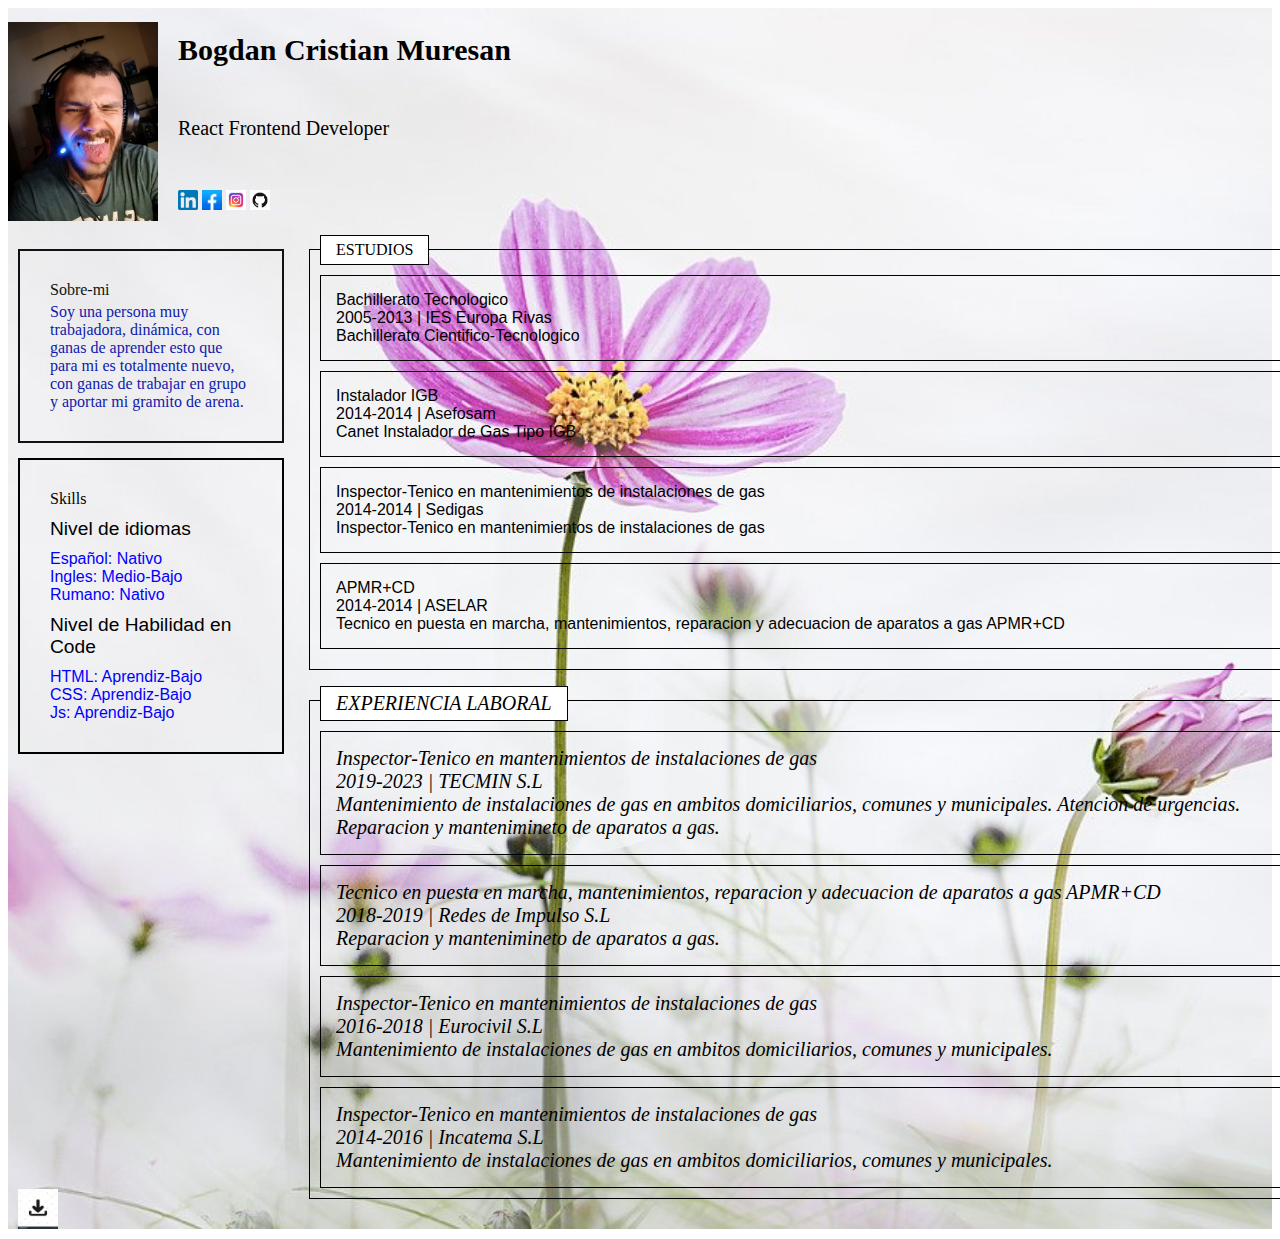
<file: index.html>
<!DOCTYPE html>
<html lang="en">
<head>
    <meta charset="UTF-8">
    <meta http-equiv="X-UA-Compatible" content="IE=edge">
    <meta name="viewport" content="width=device-width, initial-scale=1.0">
    <title>Bogdan Cristian Muresan</title>
    <link rel="stylesheet" href="style.css">
    <style>
    </style>
</head>
<body>
    <div class="container, imagen-fondo">
      <div class="cabecera">
        <div class="foto"><img src="/_old/fotoss/IMG.jpg" alt="Foto carnet"></div>
        <div class="datos-generales">
          <div class="nombre cabecera-padding">Bogdan Cristian Muresan</div>
          <div class="puesto cabecera-padding">React Frontend Developer</div>
          <div class="rrss cabecera-padding">
            <a href="https://www.linkedin.com/in/cristian-muresan-74037abb/" class="" target="_blank">
              <img src="/linkedin.png" alt="" class="logo, tamanio">
            </a>
            <a href="https://www.facebook.com/kristian.muresan/" class="" target="_blank">
              <img src="/facebook.jpg" alt="" class="logo tamanio">
            </a>
            <a href="https://www.instagram.com/krystian2192/" class="" target="_blank">
              <img src="/insta.jpg" alt="" class="logo tamanio">
            </a>
            <a href="https://github.com/Cristian3092" class="" target="_blank">
              <img src="/github.png" alt="" class="logo tamanio">
            </a>
          </div>
        </div>
      </div>
      <div class="content">
        <aside class="datos-interes">
            <div class="sobre-mi cajas">Sobre-mi
              <div class="descripcion">Soy una persona muy trabajadora, dinámica, con ganas de aprender esto que para mi es totalmente nuevo, con ganas de trabajar en grupo y aportar mi gramito de arena.
              </div>
            </div>
            <div class="skills cajas">Skills
              <div class="idiomas">Nivel de idiomas</div>
                <div class="espaniol, tip-letra">Español: Nativo</div>
                <div class="Ingles, tip-letra">Ingles: Medio-Bajo</div>
                <div class="rumano, tip-letra">Rumano: Nativo</div>
              
              <div class="code">Nivel de Habilidad en Code</div>
                <div class="Html, tip-letra">HTML: Aprendiz-Bajo</div>
                <div class="CSS, tip-letra">CSS: Aprendiz-Bajo</div>
                <div class="JS, tip-letra">Js: Aprendiz-Bajo</div>
              </div>
            <div class="otros-datos cajas hide">Otros datos</div>
            <div class="descargas" >
                <a href="/Curriculum1.png" download="Mi-CV" >
                  <img src="/descarga.jpg" alt="" >
                </a>
            </div>
          
        </aside>
        <main class="exp-stu">
            <div class="estudios caja-pricipal">
                <div class="titulo-caja">
                  Estudios
                </div>
                <div class="caja-estudios" id="IES-Europa">
                  <div class="formacion">Bachillerato Tecnologico</div>
                  <div class="fecha-lugar">2005-2013 | IES Europa Rivas</div>
                  <div class="acreditaciones">Bachillerato Cientifico-Tecnologico</div>
                </div>
                <div class="caja-estudios" id="Asefosam">
                  <div class="formacion">Instalador IGB</div>
                  <div class="fecha-lugar">2014-2014 | Asefosam</div>
                  <div class="acreditaciones">Canet Instalador de Gas Tipo IGB</div>
                </div>
                <div class="caja-estudios" id="Sedigas">
                  <div class="formacion">Inspector-Tenico en mantenimientos de instalaciones de gas</div>
                  <div class="fecha-lugar">2014-2014 | Sedigas</div>
                  <div class="acreditaciones">Inspector-Tenico en mantenimientos de instalaciones de gas </div>
                </div>
                <div class="caja-estudios" id="Aselar">
                  <div class="formacion">APMR+CD</div>
                  <div class="fecha-lugar">2014-2014 | ASELAR</div>
                  <div class="acreditaciones">Tecnico en puesta en marcha, mantenimientos, reparacion y adecuacion de aparatos a gas APMR+CD</div>
                </div>
            </div>
            <div class="experiencia-laboral caja-pricipal">
                <div class="titulo-caja">
                  Experiencia Laboral
                </div>
                  <div class="caja-trabajo" id="Tecmin SL">
                    <div class="puesto">Inspector-Tenico en mantenimientos de instalaciones de gas</div>
                    <div class="fecha-lugar">2019-2023 | TECMIN S.L</div>
                    <div class="desempenio">Mantenimiento de instalaciones de gas en ambitos domiciliarios, comunes y municipales. 
                    Atencion de urgencias.
                    Reparacion y mantenimineto de aparatos a gas.
                    </div>
                  </div>
                  <div class="caja-trabajo" id="RDI S.L">
                    <div class="puesto">Tecnico en puesta en marcha, mantenimientos, reparacion y adecuacion de aparatos a gas APMR+CD</div>
                    <div class="fecha-lugar">2018-2019 | Redes de Impulso S.L</div>
                    <div class="desempenio">Reparacion y mantenimineto de aparatos a gas.
                    </div>
                  </div>
                  <div class="caja-trabajo" id="Eurocivil S.L">
                    <div class="puesto">Inspector-Tenico en mantenimientos de instalaciones de gas</div>
                    <div class="fecha-lugar">2016-2018 | Eurocivil S.L</div>
                    <div class="desempenio">Mantenimiento de instalaciones de gas en ambitos domiciliarios, comunes y municipales.</div>
                  </div>
                  <div class="caja-trabajo" id="Incatema S.L">
                    <div class="puesto">Inspector-Tenico en mantenimientos de instalaciones de gas</div>
                    <div class="fecha-lugar">2014-2016 | Incatema S.L</div>
                    <div class="desempenio">Mantenimiento de instalaciones de gas en ambitos domiciliarios, comunes y municipales.</div>
                  </div>
              </div>
        </main>
      </div>
    </div>
    
</body>
</html>
</file>
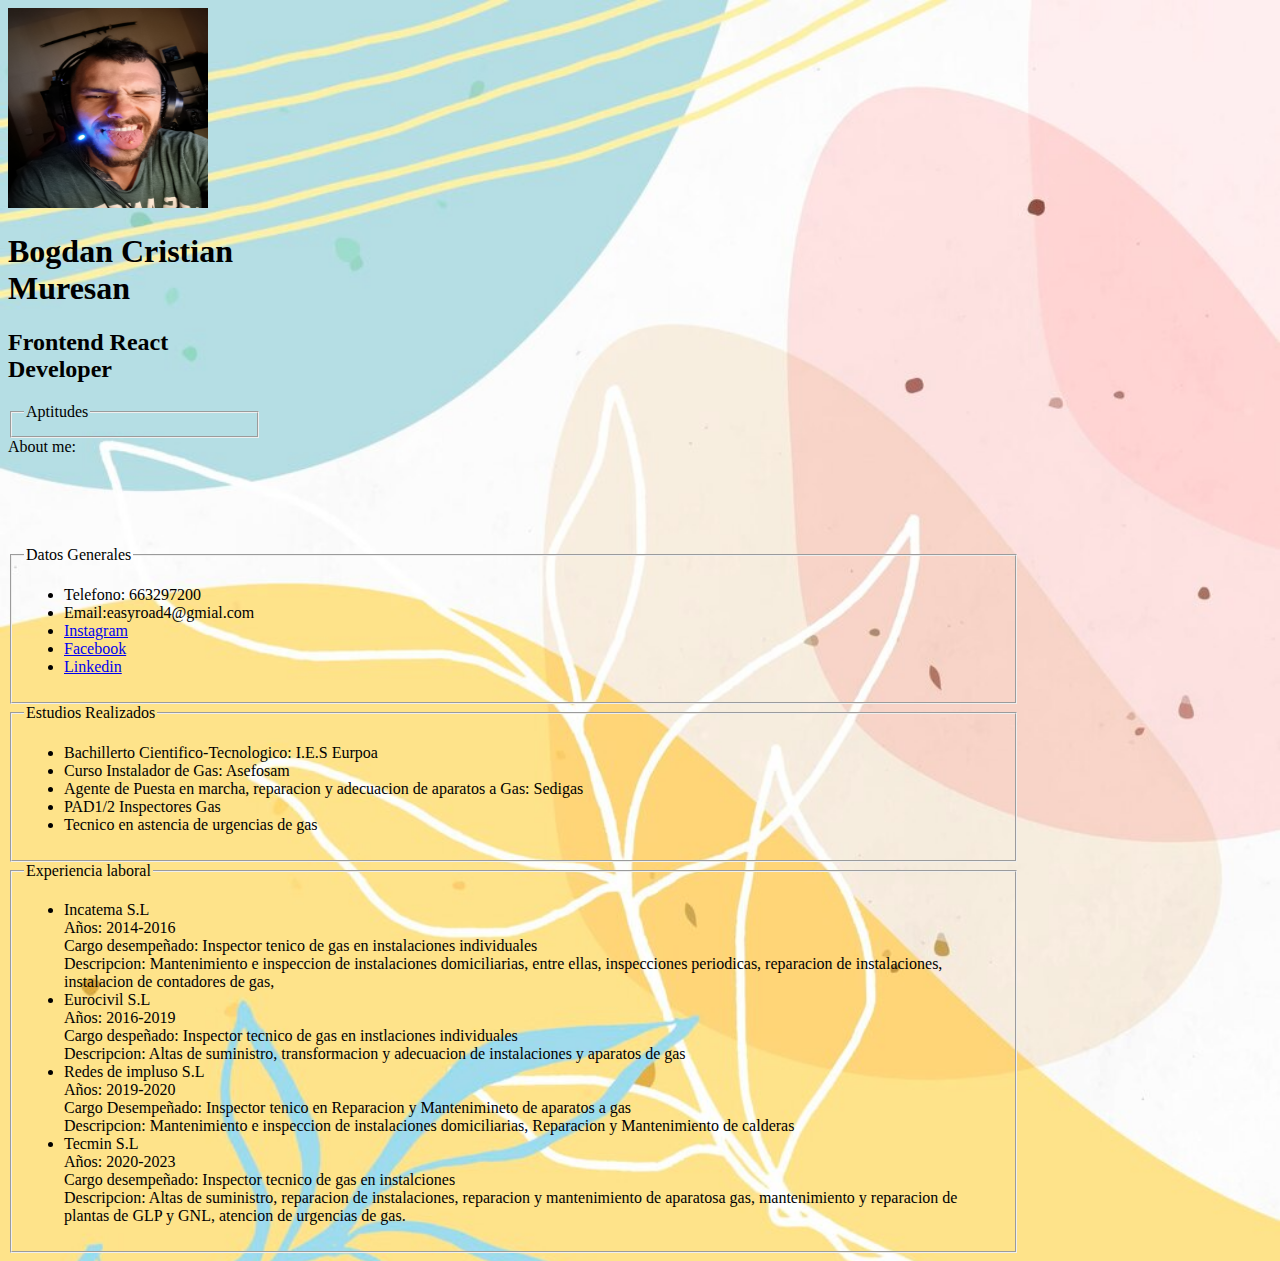
<file: _old/index.html>
<!DOCTYPE html>
<html lang="es">
<head>
    <meta charset="UTF-8">
    <meta http-equiv="X-UA-Compatible" content="IE=edge">
    <meta name="viewport" content="width=device-width, initial-scale=1.0">
    <title>mi cv</title>
    <link href="https://cdn.jsdelivr.net/npm/bootstrap@5.3.0-alpha1/dist/css/bootstrap.min.css" rel="stylesheet" integrity="sha384-GLhlTQ8iRABdZLl6O3oVMWSktQOp6b7In1Zl3/Jr59b6EGGoI1aFkw7cmDA6j6gD" crossorigin="anonymous"> 
    <script src="https://cdn.jsdelivr.net/npm/bootstrap@5.3.0-alpha1/dist/js/bootstrap.bundle.min.js" integrity="sha384-w76AqPfDkMBDXo30jS1Sgez6pr3x5MlQ1ZAGC+nuZB+EYdgRZgiwxhTBTkF7CXvN" crossorigin="anonymous"></script>
    <link rel="stylesheet" href="style.css">

  </head>
<body>
 
  <div class="container d-flex">
    <div class="izq">

    <img src="fotoss/IMG.jpg" width="200px" height="200">
    <h1> Bogdan Cristian Muresan</h1>
    <h2>Frontend React Developer</h2>
      <fieldset>
      <legend>Aptitudes</legend>
      </fieldset>
    
    </div>

    <div class="dra">

      <li>About me:</li>
      <li style="list-style: none;"> </li>
  
      <br><br><br><br><br>
        <fieldset>
        <legend>Datos Generales</legend>
        <ul>
          <li>Telefono: 663297200</li>
          <li>Email:easyroad4@gmial.com</li>
          <li> <A href="https://www.instagram.com/krystian2192/" target="_blank">Instagram</A></li>
          <li>  <a href="https://www.facebook.com/kristian.muresan/" target="_blank">Facebook</a></li>
          <li><a href="https://www.linkedin.com/in/cristian-muresan-74037abb/" target="_blank"> Linkedin</a></li>
          </ul>
          </fieldset>  
          
          <fieldset>
           
            <legend>Estudios Realizados</legend>
            <ul>
              <li>Bachillerto Cientifico-Tecnologico: I.E.S Eurpoa</li>
              <li>Curso Instalador de Gas: Asefosam</li>
              <li>Agente de Puesta en marcha, reparacion y adecuacion de aparatos a Gas: Sedigas</li>
              <li>PAD1/2 Inspectores Gas</li>
              <li>Tecnico en astencia de urgencias de gas</li>
            </ul>
  
          </fieldset>
          <fieldset>
          
            <legend>Experiencia laboral</legend>
  
            <ul>
              <li>Incatema S.L</li>
              <li style="list-style: none;">Años: 2014-2016</li>
              <li style="list-style: none;">Cargo desempeñado: Inspector tenico de gas en instalaciones individuales</li>
              <li style="list-style: none;">Descripcion: Mantenimiento e inspeccion de instalaciones domiciliarias, entre ellas, 
                inspecciones periodicas, reparacion de instalaciones, instalacion de contadores de gas, </li>
                <li>Eurocivil S.L</li>
                <li style="list-style: none;">Años: 2016-2019</li>
                <li style="list-style: none;">Cargo despeñado: Inspector tecnico de gas en instlaciones individuales</li>
                <li style="list-style: none;">Descripcion: Altas de suministro, transformacion y adecuacion de instalaciones y aparatos de gas</li>
                <li>Redes de impluso S.L</li>
                <li style="list-style: none;">Años: 2019-2020</li>
                <li style="list-style: none;">Cargo Desempeñado: Inspector tenico en Reparacion y Mantenimineto de aparatos a gas</li>
                <li style="list-style: none;">Descripcion: Mantenimiento e inspeccion de instalaciones domiciliarias, Reparacion y Mantenimiento de calderas</li>
                <li>Tecmin S.L</li>
                <li style="list-style: none;">Años: 2020-2023</li>
                <li style="list-style: none;">Cargo desempeñado: Inspector tecnico de gas en instalciones</li>
                <li style="list-style: none;">Descripcion: Altas de suministro, reparacion de instalaciones, reparacion y mantenimiento de aparatosa gas,
                mantenimiento y reparacion de plantas de GLP y GNL, atencion de urgencias de gas. </li>
              </ul>
       </fieldset>
     

    </div>
  </div>
    
 
</body>
</html>
</file>
<file: style.css>
.imagen-fondo{
    background: url(flower.jpg)  ; 
    background-size: cover;
    background-repeat: no-repeat;
    margin: none;
    
}
img {
    width: 100%;
    height: 100%;
}

/*class*/
.container
{
    margin: 0 auto;
    width: 80vw;
}

.foto
{
    width: 150px;
}

.cabecera
{
    display: flex;
    align-items: center;
}

.cabecera-padding
{
    padding: 25px 20px;
}
.tamanio{
    width: 20px;
    height: 20px;

}

.nombre
{
    font-size: 30px;
    font-weight: bold;


}
.datos-generales
{
    display: flex;
    flex-direction: column;

}
.puesto
{
    font-size: 20px;
}
.content{

    margin: 10px;
    display: flex;

}
aside{

    width: 30%;
    position: relative;
}

.estudios{
    
    width: 100%; 
  
    
}
.experiencia-laboral{

    width: 100%; 

    font-style: italic;
    font-size: 20px;

}
.cajas1{

    width: 100vh;
    height: 100vh;
}

.caja-pricipal
{
    border: 0.5px solid;
    padding: 10px;
    margin-bottom: 30px;
    margin-left: 25px;
}
.titulo-caja
{
    border: 1px solid;
    padding: 5px 15px;
    margin-top: -25px;
    width: fit-content;
    background-color: #fff;
    margin-bottom: 10px;
    text-transform: uppercase;
}
    
.caja-estudios
{
    border: 1px solid;
    padding: 15px;
    margin-bottom: 10px;
    font-family:'Franklin Gothic Medium', 'Arial Narrow', Arial, sans-serif;
}


.cajas 
{
    border: 2px solid;
    padding: 30px;
    margin-bottom: 15px;
}

.sobre-mi
{
    width: auto;
    color: rgb(14, 19, 16);
}
.descripcion{

    margin-top: 4px;
    color: rgb(15, 26, 172);
}
.idiomas{

    margin-top: 10px;
    margin-bottom: 10px;
    font-size:larger;
    font-family: 'Lucida Sans', 'Lucida Sans Regular', 'Lucida Grande', 'Lucida Sans Unicode', Geneva, Verdana, sans-serif;
}
.code{

    margin-top: 10px;
    margin-bottom: 10px;
    font-size: larger;
    font-family: 'Lucida Sans', 'Lucida Sans Regular', 'Lucida Grande', 'Lucida Sans Unicode', Geneva, Verdana, sans-serif;
}
.hide{
    display: none;
}
.descargas{
    height: 40px;
    width: 40px;
    position: absolute;
    bottom: 0;
}
.tip-letra{
    font-family: 'Franklin Gothic Medium', 'Arial Narrow', Arial, sans-serif ;
    font-size: medium;
    color: blue;
    
}
.caja-trabajo{
    border: 1px solid;
    margin-top: 10px;
    padding: 15px;

}
.rrss a{
    color: transparent;
}
</file>
<file: _old/style.css>
.izq {
     width: 20%;
}
.dra{
     width: 80%;
}
body{
     background-image: url("fonde.jpg");
     background-repeat: no-repeat;
     background-size: cover;

}
</file>
